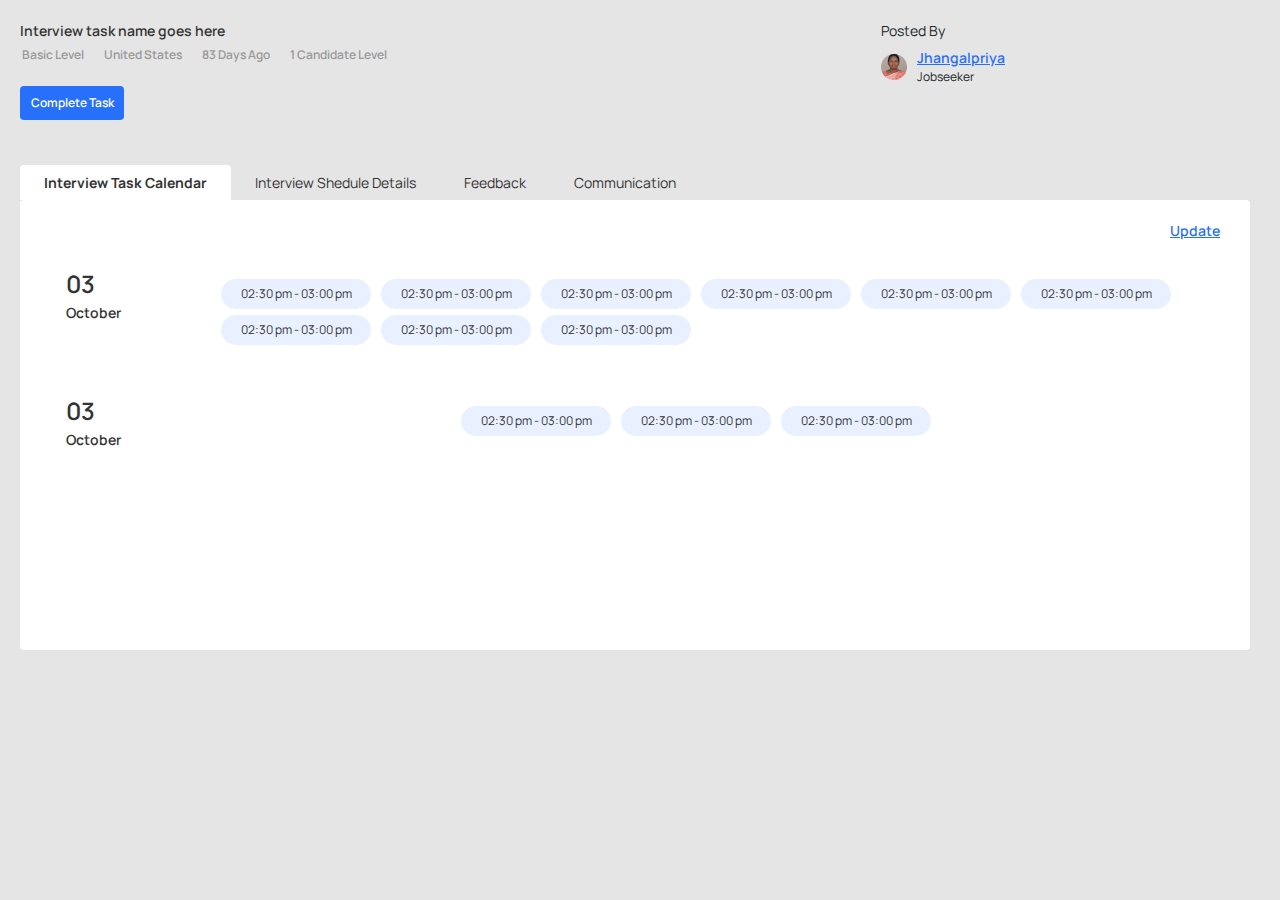
<file: index.html>
<!DOCTYPE html>
<html lang="en">

<head>
    <meta charset="UTF-8">
    <meta http-equiv="X-UA-Compatible" content="IE=edge">
    <meta name="viewport" content="width=device-width, initial-scale=1.0">
    <title>Interview Task</title>
    <link rel="stylesheet" href="https://use.fontawesome.com/releases/v5.15.4/css/all.css"
        integrity="sha384-DyZ88mC6Up2uqS4h/KRgHuoeGwBcD4Ng9SiP4dIRy0EXTlnuz47vAwmeGwVChigm" crossorigin="anonymous">
    <link rel="preconnect" href="https://fonts.googleapis.com">
    <link rel="preconnect" href="https://fonts.gstatic.com" crossorigin>
    <link href="https://fonts.googleapis.com/css2?family=Manrope:wght@200;300;400;500;600;700;800&display=swap"
        rel="stylesheet">
    <link rel="stylesheet" href="https://maxcdn.bootstrapcdn.com/bootstrap/4.0.0/css/bootstrap.min.css"
        integrity="sha384-Gn5384xqQ1aoWXA+058RXPxPg6fy4IWvTNh0E263XmFcJlSAwiGgFAW/dAiS6JXm" crossorigin="anonymous">
    <link rel="stylesheet" href="style.css">
</head>

<body>
    <div class="side"></div>
    <div class="main">
        <div class="taskIntro">
            <div class="taskName">Interview task name goes here</div>
            <ul class="taskItems">
                <li>
                    <i class="fas fa-pound-sign"></i>&nbsp;Basic Level
                </li>
                <li>
                    <i class="fas fa-map-marker-alt"></i>&nbsp;United States
                </li>
                <li>
                    <i class="fas fa-clock"></i>&nbsp;83 Days Ago
                </li>
                <li>
                    <i class="fas fa-user"></i>&nbsp;1 Candidate Level
                </li>
            </ul>
        </div>
        <div class="taskPosted">
            <div class='postHead'>Posted By</div>
            <div class="taskPosterProfile">
                <img class="profileImage" src="./image 7.png" alt="image">
                <div>
                    <div class="profileName">Jhangalpriya</div>
                    <div class="profileWork">Jobseeker</div>
                </div>
            </div>
        </div>
        <div class="taskCompletebtn">
            <button class="taskButton">
                Complete Task
            </button>
        </div>
        <div class="taskBody">
            <div class="scrool">

                <ul class="taskTabHead">
                    <li data-tab-target="#tab-1" class="taskTabItem active">Interview Task Calendar</li>
                    <li data-tab-target="#tab-2" class="taskTabItem">Interview Shedule Details</li>
                    <li data-tab-target="#tab-3" class="taskTabItem">Feedback</li>
                    <li data-tab-target="#tab-4" class="taskTabItem">Communication</li>
                </ul>
            </div>
            <div class="taskTabContent">

                <div class="tabContent active calander" id="tab-1" data-tab-content>
                    <a class="taskUpdateButton">Update</a>
                    <ul class="calendarList">
                        <li class="calendarItem">
                            <div class="calendarItemDate">
                                <div class="date">03</div>
                                <div class="month">October</div>
                            </div>
                            <ul class="calendarItemShedule">
                                <li class="sheduleTime">02:30 pm - 03:00 pm</li>
                                <li class="sheduleTime">02:30 pm - 03:00 pm</li>
                                <li class="sheduleTime">02:30 pm - 03:00 pm</li>
                                <li class="sheduleTime">02:30 pm - 03:00 pm</li>
                                <li class="sheduleTime">02:30 pm - 03:00 pm</li>
                                <li class="sheduleTime">02:30 pm - 03:00 pm</li>
                                <li class="sheduleTime">02:30 pm - 03:00 pm</li>
                                <li class="sheduleTime">02:30 pm - 03:00 pm</li>
                                <li class="sheduleTime">02:30 pm - 03:00 pm</li>
                            </ul>
                        </li>
                        <li class="calendarItem">
                            <div class="calendarItemDate">
                                <div class="date">03</div>
                                <div class="month">October</div>
                            </div>
                            <ul class="calendarItemShedule">
                                <li class="sheduleTime">02:30 pm - 03:00 pm</li>
                                <li class="sheduleTime">02:30 pm - 03:00 pm</li>
                                <li class="sheduleTime">02:30 pm - 03:00 pm</li>
                            </ul>
                        </li>
                    </ul>
                </div>

                <div class="tabContent shedule" id="tab-2" data-tab-content>
                    <table class="sheduleList">
                        <thead class="sheduleNav">
                            <tr>
                                <th class="sheduleNavItems">INTERVIEW SHEDULE</th>
                                <th class="sheduleNavItems">INTERVIEW</th>
                                <th class="sheduleNavItems">ACTION</th>
                            </tr>
                        </thead>
                        <tbody class="sheduleListItems">

                            <tr>
                                <td class="sheduleListComponents">
                                    <div class="sheduleItemDate">
                                        <div class="date">03</div>
                                        <div class="month">October</div>
                                    </div>
                                    <div class="sheduleTime">
                                        02:30 pm - 03:00 pm
                                    </div>
                                </td>
                                <td class="sheduleListComponents">
                                    <div class="completed">
                                        <i class="fas fa-check-circle"></i>&nbsp;&nbsp;Completed
                                    </div>
                                </td>
                                <td class="sheduleListComponents">
                                    <a class="feedback" href="">View Feedback</a>
                                </td>
                            </tr>

                            <tr>
                                <td class="sheduleListComponents">
                                    <div class="sheduleItemDate">
                                        <div class="date">03</div>
                                        <div class="month">October</div>
                                    </div>
                                    <div class="sheduleTime">
                                        02:30 pm - 03:00 pm
                                    </div>
                                </td>
                                <td class="sheduleListComponents">
                                    <div class="completed">
                                        <i class="fas fa-check-circle"></i>&nbsp;&nbsp;Completed
                                    </div>
                                </td>
                                <td class="sheduleListComponents">
                                    <a class="feedback" href="">View Feedback</a>
                                </td>
                            </tr>

                        </tbody>
                    </table>
                </div>

                <div class="tabContent feedback" id="tab-3" data-tab-content>
                    <div class="grid">
                        <div class="completedOn">
                            <div class="feedbackProfile">
                                <img class="feedbackProfileImage" src="./image 7.png" alt="image">&nbsp;&nbsp;&nbsp;
                                <div class="feedbackProfileName">Jhangalpriya</div>
                            </div>
                            <div class="feedbackVedio">
                                <vedio class="vedio">
                                    <source src="" type="video/mp4">
                                </vedio>
                                <div class="recommendVedio">DO YOU RECOMMEND JOBSEEKERYATI FOR SIMILAR JOB PROFILES?
                                </div>
                                <!-- <button class="yes">Yes</button> -->
                                <button class="no">No</button>
                                <div class="completedDate">Completed on 05 Jul 2021 15:55 PM</div>
                            </div>

                        </div>

                        <div class="feedbackSkills">
                            <div class="skillHead">Skills evaluated</div>
                            <div class="skillBody">
                                <div class="skillItem">
                                    <div class="skillItemName">Algorithms</div>
                                    <div class="skillItemBar">
                                        <div class="successbar" style="width: 100%;"></div>
                                    </div>
                                    <div class="skillItemPercent">100%</div>
                                </div>
                                <div class="skillItem">
                                    <div class="skillItemName">Machine Learning</div>
                                    <div class="skillItemBar">
                                        <div class="successbar" style="width: 63%;"></div>
                                    </div>
                                    <div class="skillItemPercent">63%</div>
                                </div>
                            </div>
                        </div>

                        <div class="feedbackRecommendations">
                            <div class="recommendationHead">
                                Overall Impression & Recommendations (This section is visible to prospective employers)
                            </div>
                            <div class="recommendationBody">
                                <div class="recommendationItems">
                                    Recommendation 1
                                </div>
                            </div>
                        </div>

                        <div class="feedbackFeedback">
                            <div class="feedbackHead">
                                One to one feedback (visible to JobseekerYati only)
                            </div>
                            <div class="feedbackBody">
                                <div class="feedbackItems">
                                    Feedback 1
                                </div>
                            </div>
                        </div>
                    </div>
                    <div class="grid">
                        <div class="completedOn">
                            <div class="feedbackProfile">
                                <img class="feedbackProfileImage" src="./image 7.png" alt="image">&nbsp;&nbsp;&nbsp;
                                <div class="feedbackProfileName">Jhangalpriya</div>
                            </div>
                            <div class="feedbackVedio">
                                <vedio class="vedio">
                                    <source src="" type="video/mp4">
                                </vedio>
                                <div class="recommendVedio">DO YOU RECOMMEND JOBSEEKERYATI FOR SIMILAR JOB PROFILES?
                                </div>
                                <!-- <button class="yes">Yes</button> -->
                                <button class="no">No</button>
                                <div class="completedDate">Completed on 05 Jul 2021 15:55 PM</div>
                            </div>

                        </div>

                        <div class="feedbackSkills">
                            <div class="skillHead">Skills evaluated</div>
                            <div class="skillBody">
                                <div class="skillItem">
                                    <div class="skillItemName">Algorithms</div>
                                    <div class="skillItemBar">
                                        <div class="successbar" style="width: 100%;"></div>
                                    </div>
                                    <div class="skillItemPercent">100%</div>
                                </div>
                                <div class="skillItem">
                                    <div class="skillItemName">Machine Learning</div>
                                    <div class="skillItemBar">
                                        <div class="successbar" style="width: 63%;"></div>
                                    </div>
                                    <div class="skillItemPercent">63%</div>
                                </div>
                            </div>
                        </div>

                        <div class="feedbackRecommendations">
                            <div class="recommendationHead">
                                Overall Impression & Recommendations (This section is visible to prospective employers)
                            </div>
                            <div class="recommendationBody">
                                <div class="recommendationItems">
                                    Recommendation 1
                                </div>
                            </div>
                        </div>

                        <div class="feedbackFeedback">
                            <div class="feedbackHead">
                                One to one feedback (visible to JobseekerYati only)
                            </div>
                            <div class="feedbackBody">
                                <div class="feedbackItems">
                                    Feedback 1
                                </div>
                            </div>
                        </div>
                    </div>

                </div>

                <div class="tabContent" id="tab-4" data-tab-content>4</div>

            </div>
        </div>
    </div>

    <script src="script.js"></script>



</body>


</html>
</file>
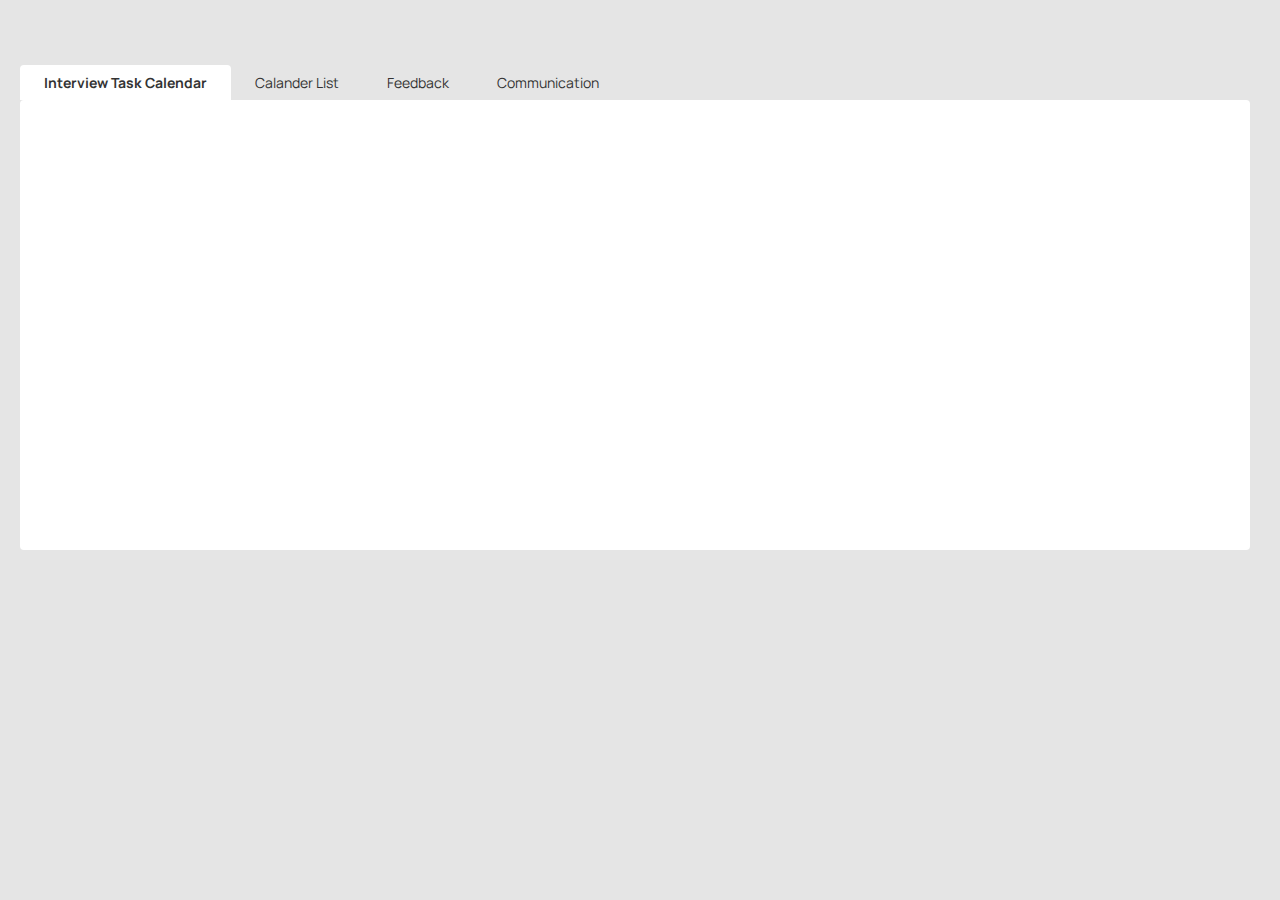
<file: calender.html>
<!DOCTYPE html>
<html lang="en">

<head>
    <meta charset="UTF-8">
    <meta http-equiv="X-UA-Compatible" content="IE=edge">
    <meta name="viewport" content="width=device-width, initial-scale=1.0">
    <title>Interview Task</title>
    <link rel="stylesheet" href="https://use.fontawesome.com/releases/v5.15.4/css/all.css"
        integrity="sha384-DyZ88mC6Up2uqS4h/KRgHuoeGwBcD4Ng9SiP4dIRy0EXTlnuz47vAwmeGwVChigm" crossorigin="anonymous">
    <link rel="preconnect" href="https://fonts.googleapis.com">
    <link rel="preconnect" href="https://fonts.gstatic.com" crossorigin>
    <link href="https://fonts.googleapis.com/css2?family=Manrope:wght@200;300;400;500;600;700;800&display=swap"
        rel="stylesheet">
    <link rel="stylesheet" href="https://maxcdn.bootstrapcdn.com/bootstrap/4.0.0/css/bootstrap.min.css"
        integrity="sha384-Gn5384xqQ1aoWXA+058RXPxPg6fy4IWvTNh0E263XmFcJlSAwiGgFAW/dAiS6JXm" crossorigin="anonymous">
    <link rel="stylesheet" href="style.css">
</head>

<body>
    <div class="side"></div>
    <div class="main">



        <div class="taskBody">
            <div class="scrool">

                <ul class="taskTabHead">
                    <li data-tab-target="#tab-1" class="taskTabItem active">Interview Task Calendar</li>
                    <li data-tab-target="#tab-2" class="taskTabItem">Calander List</li>
                    <li data-tab-target="#tab-3" class="taskTabItem">Feedback</li>
                    <li data-tab-target="#tab-4" class="taskTabItem">Communication</li>
                </ul>
            </div>
            <div class="taskTabContent sheduleCal">

                <div class="tabContent active calander" id="tab-1" data-tab-content>

                </div>

                <div class="tabContent shedule " id="tab-2" data-tab-content>
                    <table class="sheduleList">
                        <thead class="sheduleNav newStyleTableHead">
                            <tr>
                                <th style="width: auto;" class="sheduleNavItems">NAME</th>
                                <th class="sheduleNavItems">EXPERIENCE</th>
                                <th class="sheduleNavItems">RESUME</th>
                                <th class="sheduleNavItems">INTERVIEW SHEDULE</th>
                                <th class="sheduleNavItems">INTERVIEW</th>
                                <th class="sheduleNavItems">ACTION</th>
                            </tr>
                        </thead>
                        <tbody class="sheduleListItems newStyleTableBody1">

                            <tr classname="newStyleTableBody">
                                <td class="sheduleListComponents">
                                    Jhone Doe
                                </td>
                                <td class="sheduleListComponents">
                                    5
                                </td>
                                <td class="sheduleListComponents">
                                    <a class="eye" href=""><i class="fas fa-eye"></i></a>
                                </td>
                                <td class="sheduleListComponents">
                                    <div class="sheduleTime">
                                        02:30 pm - 03:00 pm
                                    </div>
                                </td>
                                <td class="sheduleListComponents">
                                    <div class="completed">
                                        <i class="fas fa-check-circle"></i>&nbsp;&nbsp;Completed
                                    </div>
                                </td>
                                <td class="sheduleListComponents">
                                    <a class="feedback" href="">View Feedback</a>
                                </td>
                            </tr>
                        </tbody>
                        <div class="newStyleTableBody2">


                            <div class="sheduleListComponents">
                                Jhone Doe
                            </div>
                            <div class="sheduleListComponents">
                                5
                            </div>
                            <div class="sheduleListComponents">
                                <a class="eye" href=""><i class="fas fa-eye"></i></a>
                            </div>
                            <div class="sheduleListComponents">
                                <div class="sheduleTime">
                                    02:30 pm - 03:00 pm
                                </div>
                            </div>
                            <div class="sheduleListComponents">
                                <div class="completed">
                                    <i class="fas fa-check-circle"></i>&nbsp;&nbsp;Completed
                                </div>
                            </div>
                            <div class="sheduleListComponents">
                                <a class="feedback" href="">View Feedback</a>
                            </div>




                        </div>
                    </table>
                </div>

                <div class="tabContent feedback" id="tab-3" data-tab-content>


                </div>

                <div class="tabContent" id="tab-4" data-tab-content>4</div>

            </div>
        </div>
    </div>

    <script src="script.js"></script>



</body>


</html>
</file>
<file: style.css>
body {
  margin: 0;
  padding: 0;
  background: #e5e5e5;
  display: -ms-grid;
  display: grid;
  font-family: "Manrope", sans-serif;
}

body .main {
  display: -ms-grid;
  display: grid;
  -ms-grid-columns: 70% 30%;
      grid-template-columns: 70% 30%;
  padding: 20px 30px 20px 20px;
}

body .main .taskIntro .taskName {
  font-weight: 600;
  font-size: 14px;
  color: #333;
}

body .main .taskIntro .taskItems {
  list-style-type: none;
  display: -webkit-box;
  display: -ms-flexbox;
  display: flex;
  margin: 5px 0;
  padding: 0;
}

body .main .taskIntro .taskItems li {
  font-size: 12px;
  font-weight: 600;
  padding: 0 18px 0 0;
  color: #999999;
}

body .main .taskIntro .taskItems li > i {
  color: #000;
}

body .main .taskPosted .postHead {
  font-size: 14px;
  margin-bottom: 6px;
}

body .main .taskPosted .taskPosterProfile {
  display: -webkit-box;
  display: -ms-flexbox;
  display: flex;
  -webkit-box-align: center;
      -ms-flex-align: center;
          align-items: center;
}

body .main .taskPosted .taskPosterProfile .profileImage {
  width: 26px;
  height: 26px;
  margin: 0 10px 0 0;
}

body .main .taskPosted .taskPosterProfile .profileName {
  font-size: 14px;
  font-weight: 600;
  color: #2770fb;
  text-decoration: underline;
}

body .main .taskPosted .taskPosterProfile .profileWork {
  font-size: 12px;
}

body .main .taskCompletebtn {
  grid-column: 1/-1;
}

body .main .taskCompletebtn .taskButton {
  width: 104px;
  height: 34px;
  background: #2770fb;
  color: white;
  border-radius: 4px;
  font-size: 12px;
  font-weight: 600;
  -webkit-transition: all 0.2s ease-in-out;
  transition: all 0.2s ease-in-out;
  border: none;
}

body .main .taskCompletebtn .taskButton:hover {
  background: #053fac;
  cursor: pointer;
}

body .main .taskCompletebtn .taskButton:active {
  background: #001c4e;
}

body .main .taskBody {
  margin-top: 45px;
  grid-column: 1/-1;
}

body .main .taskBody .taskTabHead {
  display: -webkit-box;
  display: -ms-flexbox;
  display: flex;
  list-style-type: none;
  font-size: 14px;
  color: #333333;
  padding: 0;
  margin: 0;
}

body .main .taskBody .taskTabHead .taskTabItem {
  padding: 7px 24px;
  -webkit-transition: all 0.1s linear;
  transition: all 0.1s linear;
  border-radius: 4px 4px 0 0;
}

body .main .taskBody .taskTabHead .taskTabItem:hover {
  cursor: pointer;
  background: whitesmoke;
}

body .main .taskBody .taskTabHead .active {
  -webkit-transition: all 0.1s ease-in;
  transition: all 0.1s ease-in;
  background: #fff;
  color: #333333;
  font-weight: 700;
}

body .main .taskBody .taskTabContent {
  background: #fff;
  border-radius: 4px;
  min-height: 50vh;
}

body .main .taskBody .taskTabContent .calander {
  padding: 20px 30px;
}

body .main .taskBody .taskTabContent .calander .taskUpdateButton {
  display: block;
  text-align: right;
  font-size: 14px;
  font-weight: 600;
  -webkit-text-decoration-line: underline;
          text-decoration-line: underline;
  color: #2770fb;
  width: 50px;
  margin-left: auto;
  -webkit-transition: all 0.2s ease-in-out;
  transition: all 0.2s ease-in-out;
}

body .main .taskBody .taskTabContent .calander .taskUpdateButton:hover {
  cursor: pointer;
  color: #053fac;
}

body .main .taskBody .taskTabContent .calander .taskUpdateButton:active {
  color: #001c4e;
}

body .main .taskBody .taskTabContent .calander .calendarList {
  margin: 25px 0 0 0;
  padding: 0 0 0 16px;
  list-style-type: none;
}

body .main .taskBody .taskTabContent .calander .calendarList .calendarItem {
  margin: 0 0 35px 0;
  display: -webkit-box;
  display: -ms-flexbox;
  display: flex;
}

body .main .taskBody .taskTabContent .calander .calendarList .calendarItem .calendarItemDate {
  color: #333333;
  font-weight: 600;
}

body .main .taskBody .taskTabContent .calander .calendarList .calendarItem .calendarItemDate .date {
  font-size: 24px;
}

body .main .taskBody .taskTabContent .calander .calendarList .calendarItem .calendarItemDate .month {
  font-size: 14px;
}

body .main .taskBody .taskTabContent .calander .calendarList .calendarItemShedule {
  margin: 0 0 0 51px;
  padding: 10px 24px;
  width: 100%;
  display: -ms-grid;
  display: grid;
  -ms-grid-columns: (160px)[auto-fit];
      grid-template-columns: repeat(auto-fit, 160px);
  -webkit-box-pack: center;
      -ms-flex-pack: center;
          justify-content: center;
}

body .main .taskBody .taskTabContent .calander .calendarList .calendarItemShedule .sheduleTime {
  display: -webkit-inline-box;
  display: -ms-inline-flexbox;
  display: inline-flex;
  -webkit-box-pack: center;
      -ms-flex-pack: center;
          justify-content: center;
  -webkit-box-align: center;
      -ms-flex-align: center;
          align-items: center;
  font-size: 12px;
  color: #333333;
  background: rgba(39, 112, 251, 0.1);
  border-radius: 84px;
  width: 150px;
  height: 30px;
  margin: 3px 5px;
  color: #333333;
}

body .main .taskBody .taskTabContent .shedule .sheduleList {
  width: 100%;
}

body .main .taskBody .taskTabContent .shedule .sheduleList .sheduleNav {
  border-bottom: 1px solid #cccccc;
}

body .main .taskBody .taskTabContent .shedule .sheduleList .sheduleNav .sheduleNavItems {
  padding: 10px 0;
  font-size: 14px;
  color: #333333;
  text-align: center;
}

body .main .taskBody .taskTabContent .shedule .sheduleList .sheduleNav .sheduleNavItems:nth-child(1) {
  padding-left: 30px;
  text-align: left;
  width: 33%;
}

body .main .taskBody .taskTabContent .shedule .sheduleList .sheduleListItems .sheduleListComponents {
  margin: 10px 0;
  text-align: center;
}

body .main .taskBody .taskTabContent .shedule .sheduleList .sheduleListItems .sheduleListComponents:nth-child(1) {
  padding-left: 30px;
  text-align: left;
  display: -webkit-box;
  display: -ms-flexbox;
  display: flex;
  -webkit-box-align: center;
      -ms-flex-align: center;
          align-items: center;
  -webkit-box-pack: start;
      -ms-flex-pack: start;
          justify-content: start;
}

body .main .taskBody .taskTabContent .shedule .sheduleList .sheduleListItems .sheduleListComponents .sheduleItemDate {
  color: #333333;
  font-weight: 600;
}

body .main .taskBody .taskTabContent .shedule .sheduleList .sheduleListItems .sheduleListComponents .sheduleItemDate .date {
  font-size: 24px;
}

body .main .taskBody .taskTabContent .shedule .sheduleList .sheduleListItems .sheduleListComponents .sheduleItemDate .month {
  font-size: 14px;
}

body .main .taskBody .taskTabContent .shedule .sheduleList .sheduleListItems .sheduleListComponents .sheduleTime {
  display: -webkit-inline-box;
  display: -ms-inline-flexbox;
  display: inline-flex;
  -webkit-box-pack: center;
      -ms-flex-pack: center;
          justify-content: center;
  -webkit-box-align: center;
      -ms-flex-align: center;
          align-items: center;
  font-size: 12px;
  color: #333333;
  background: rgba(39, 112, 251, 0.1);
  border-radius: 84px;
  width: 150px;
  height: 30px;
  margin: 0 0 0 21px;
  color: #333333;
}

body .main .taskBody .taskTabContent .shedule .sheduleList .sheduleListItems .sheduleListComponents .completed {
  width: 100px;
  height: 32px;
  font-size: 12px;
  font-weight: 600;
  display: -webkit-inline-box;
  display: -ms-inline-flexbox;
  display: inline-flex;
  -webkit-box-align: center;
      -ms-flex-align: center;
          align-items: center;
  -webkit-box-pack: center;
      -ms-flex-pack: center;
          justify-content: center;
  color: #038300;
  background: rgba(3, 131, 0, 0.1);
  border-radius: 4px;
}

body .main .taskBody .taskTabContent .shedule .sheduleList .sheduleListItems .sheduleListComponents .feedback {
  font-weight: 600;
  font-size: 14px;
  color: #2770fb;
  text-decoration: underline;
}

body .main .taskBody .taskTabContent .shedule .sheduleList .sheduleListItems .sheduleListComponents .feedback:hover {
  cursor: pointer;
  color: #053fac;
}

body .main .taskBody .taskTabContent .shedule .sheduleList .sheduleListItems .sheduleListComponents .feedback:active {
  color: #001c4e;
}

body .main .taskBody .taskTabContent .feedback {
  padding: 20px;
}

body .main .taskBody .taskTabContent .feedback .grid {
  display: -ms-grid;
  display: grid;
  -ms-grid-columns: 1fr 1fr;
      grid-template-columns: 1fr 1fr;
  margin-bottom: 30px;
  border-bottom: 1px solid #8d8b8b;
}

body .main .taskBody .taskTabContent .feedback .grid:last-child {
  border-bottom: none;
}

body .main .taskBody .taskTabContent .feedback .grid .completedOn {
  padding: 0 10px;
}

body .main .taskBody .taskTabContent .feedback .grid .completedOn .feedbackProfile {
  display: -webkit-box;
  display: -ms-flexbox;
  display: flex;
  -webkit-box-align: center;
      -ms-flex-align: center;
          align-items: center;
  margin-bottom: 8px;
}

body .main .taskBody .taskTabContent .feedback .grid .completedOn .feedbackProfile .feedbackProfileImage {
  width: 26px;
  height: 26px;
  border-radius: 50%;
}

body .main .taskBody .taskTabContent .feedback .grid .completedOn .feedbackProfile .feedbackProfileName {
  font-weight: bold;
  font-size: 14px;
  color: #333333;
}

body .main .taskBody .taskTabContent .feedback .grid .completedOn .feedbackVedio {
  background: #eeeeee;
  padding: 15px;
}

body .main .taskBody .taskTabContent .feedback .grid .completedOn .feedbackVedio .vedio {
  display: inline-block;
  width: 176px;
  height: 104px;
}

body .main .taskBody .taskTabContent .feedback .grid .completedOn .feedbackVedio .recommendVedio {
  font-size: 12px;
  color: #333333;
}

body .main .taskBody .taskTabContent .feedback .grid .completedOn .feedbackVedio .yes,
body .main .taskBody .taskTabContent .feedback .grid .completedOn .feedbackVedio .no {
  margin: 6px 0;
  width: 85px;
  height: 34px;
  display: -webkit-box;
  display: -ms-flexbox;
  display: flex;
  -webkit-box-pack: center;
      -ms-flex-pack: center;
          justify-content: center;
  -webkit-box-align: center;
      -ms-flex-align: center;
          align-items: center;
  font-size: 12px;
  color: #ffffff;
  border: none;
  border-radius: 4px;
  -webkit-transition: all 0.2s linear;
  transition: all 0.2s linear;
}

body .main .taskBody .taskTabContent .feedback .grid .completedOn .feedbackVedio .no {
  background: #bb0000;
}

body .main .taskBody .taskTabContent .feedback .grid .completedOn .feedbackVedio .no:hover {
  background: #d60808;
  cursor: pointer;
}

body .main .taskBody .taskTabContent .feedback .grid .completedOn .feedbackVedio .no:active {
  background: #6d0606;
}

body .main .taskBody .taskTabContent .feedback .grid .completedOn .feedbackVedio .yes {
  background: green;
}

body .main .taskBody .taskTabContent .feedback .grid .completedOn .feedbackVedio .yes:hover {
  cursor: pointer;
  background: #05a205;
}

body .main .taskBody .taskTabContent .feedback .grid .completedOn .feedbackVedio .yes:active {
  background: #014b01;
}

body .main .taskBody .taskTabContent .feedback .grid .completedOn .feedbackVedio .completedDate {
  font-size: 10px;
  color: #333333;
}

body .main .taskBody .taskTabContent .feedback .grid .feedbackSkills {
  padding: 0 10px;
}

body .main .taskBody .taskTabContent .feedback .grid .feedbackSkills .skillHead {
  font-weight: bold;
  font-size: 14px;
  color: #333333;
}

body .main .taskBody .taskTabContent .feedback .grid .feedbackSkills .skillBody {
  padding: 10px;
}

body .main .taskBody .taskTabContent .feedback .grid .feedbackSkills .skillBody .skillItem {
  margin: 5px 0;
}

body .main .taskBody .taskTabContent .feedback .grid .feedbackSkills .skillBody .skillItem .skillItemName,
body .main .taskBody .taskTabContent .feedback .grid .feedbackSkills .skillBody .skillItem .skillItemPercent {
  font-size: 12px;
  color: #333333;
}

body .main .taskBody .taskTabContent .feedback .grid .feedbackSkills .skillBody .skillItem .skillItemBar {
  width: 163px;
  height: 4px;
}

body .main .taskBody .taskTabContent .feedback .grid .feedbackSkills .skillBody .skillItem .skillItemBar .successbar {
  height: 4px;
  background: #2770fb;
  border-radius: 4px;
}

body .main .taskBody .taskTabContent .feedback .grid .feedbackRecommendations,
body .main .taskBody .taskTabContent .feedback .grid .feedbackFeedback {
  padding: 0 10px;
  margin-top: 14px;
}

body .main .taskBody .taskTabContent .feedback .grid .feedbackRecommendations .recommendationHead,
body .main .taskBody .taskTabContent .feedback .grid .feedbackRecommendations .feedbackHead,
body .main .taskBody .taskTabContent .feedback .grid .feedbackFeedback .recommendationHead,
body .main .taskBody .taskTabContent .feedback .grid .feedbackFeedback .feedbackHead {
  font-size: 14px;
  color: #333333;
}

body .main .taskBody .taskTabContent .feedback .grid .feedbackRecommendations .recommendationBody,
body .main .taskBody .taskTabContent .feedback .grid .feedbackRecommendations .feedbackBody,
body .main .taskBody .taskTabContent .feedback .grid .feedbackFeedback .recommendationBody,
body .main .taskBody .taskTabContent .feedback .grid .feedbackFeedback .feedbackBody {
  padding: 6px 0px;
}

body .main .taskBody .taskTabContent .feedback .grid .feedbackRecommendations .recommendationBody .recommendationItems,
body .main .taskBody .taskTabContent .feedback .grid .feedbackRecommendations .recommendationBody .feedbackItems,
body .main .taskBody .taskTabContent .feedback .grid .feedbackRecommendations .feedbackBody .recommendationItems,
body .main .taskBody .taskTabContent .feedback .grid .feedbackRecommendations .feedbackBody .feedbackItems,
body .main .taskBody .taskTabContent .feedback .grid .feedbackFeedback .recommendationBody .recommendationItems,
body .main .taskBody .taskTabContent .feedback .grid .feedbackFeedback .recommendationBody .feedbackItems,
body .main .taskBody .taskTabContent .feedback .grid .feedbackFeedback .feedbackBody .recommendationItems,
body .main .taskBody .taskTabContent .feedback .grid .feedbackFeedback .feedbackBody .feedbackItems {
  margin: 0 0 10px 0;
  padding: 6px 10px;
  font-size: 12px;
  color: #333333;
  width: 95%;
  min-height: 60px;
  border: 1px solid #cccccc;
  border-radius: 4px;
}

[data-tab-content] {
  display: none;
}

.active[data-tab-content] {
  display: block;
}

.eye {
  display: inline-block;
  border: 2px solid #007bff;
  padding: 1px 8px;
  border-radius: 10px;
}

.newStyleTableBody2 {
  display: none;
}

@media all and (max-width: 800px) {
  body .main {
    -ms-grid-columns: 1fr;
        grid-template-columns: 1fr;
  }
  body .main .taskIntro .taskItems {
    display: -ms-grid;
    display: grid;
    -ms-grid-columns: (minmax(150px, 1fr))[auto-fit];
        grid-template-columns: repeat(auto-fit, minmax(150px, 1fr));
  }
  body .main .taskPosted {
    margin: 12px 0 15px 0;
  }
  body .main .taskBody .scrool {
    width: 100%;
    overflow-x: scroll;
  }
  body .main .taskBody .taskTabHead {
    width: 180%;
  }
  body .main .taskBody .taskTabHead .taskTabItem {
    width: 25%;
    text-align: center;
    padding: 7px 0px;
  }
  body .main .taskBody .taskTabContent .calander .calendarList .calendarItemShedule {
    margin: 0 0 0 0;
    padding: 0px 0px;
  }
  body .main .taskBody .taskTabContent .shedule .sheduleList .sheduleNav .sheduleNavItems {
    font-size: 12px;
  }
  body .main .taskBody .taskTabContent .shedule .sheduleList .sheduleNav .sheduleNavItems:nth-child(1) {
    padding-left: 0px;
    text-align: center;
  }
  body .main .taskBody .taskTabContent .shedule .sheduleList .sheduleListItems .sheduleListComponents:nth-child(1) {
    padding-left: 0px;
    text-align: center;
    display: -webkit-box;
    display: -ms-flexbox;
    display: flex;
    -webkit-box-orient: vertical;
    -webkit-box-direction: normal;
        -ms-flex-direction: column;
            flex-direction: column;
    -webkit-box-align: center;
        -ms-flex-align: center;
            align-items: center;
  }
  body .main .taskBody .taskTabContent .shedule .sheduleList .sheduleListItems .sheduleListComponents .sheduleItemDate {
    margin-bottom: 5px;
  }
  body .main .taskBody .taskTabContent .shedule .sheduleList .sheduleListItems .sheduleListComponents .sheduleItemDate .date {
    font-size: 18px;
  }
  body .main .taskBody .taskTabContent .shedule .sheduleList .sheduleListItems .sheduleListComponents .sheduleItemDate .month {
    font-size: 12px;
  }
  body .main .taskBody .taskTabContent .shedule .sheduleList .sheduleListItems .sheduleListComponents .sheduleTime {
    font-size: 10px;
    width: 120px;
    height: 24px;
  }
  body .main .taskBody .taskTabContent .shedule .sheduleList .sheduleListItems .sheduleListComponents .completed {
    width: 80px;
    height: 27px;
    font-size: 10px;
  }
  body .main .taskBody .taskTabContent .shedule .sheduleList .sheduleListItems .sheduleListComponents .feedback {
    font-size: 12px;
  }
  body .main .taskBody .taskTabContent .feedback .grid {
    -ms-grid-columns: 1fr;
        grid-template-columns: 1fr;
  }
  body .main .taskBody .taskTabContent .feedback .grid .completedOn {
    margin-bottom: 16px;
  }
  body .main .taskBody .taskTabContent .feedback .grid .feedbackRecommendations,
  body .main .taskBody .taskTabContent .feedback .grid .feedbackFeedback {
    margin-top: 0;
  }
}

@media all and (max-width: 520px) {
  body .main {
    -ms-grid-columns: 1fr;
        grid-template-columns: 1fr;
  }
  body .main .taskIntro .taskItems {
    display: -ms-grid;
    display: grid;
    -ms-grid-columns: (minmax(150px, 1fr))[auto-fit];
        grid-template-columns: repeat(auto-fit, minmax(150px, 1fr));
  }
  body .main .taskPosted {
    margin: 12px 0 15px 0;
  }
  body .main .taskBody .scrool {
    width: 100%;
    overflow-x: scroll;
  }
  body .main .taskBody .taskTabHead {
    width: 360%;
  }
  body .main .taskBody .taskTabHead .taskTabItem {
    width: 25%;
    text-align: center;
    padding: 7px 0px;
  }
  body .main .taskBody .taskTabContent .calander .calendarList .calendarItem .calendarItemDate .date {
    font-size: 18px;
  }
  body .main .taskBody .taskTabContent .calander .calendarList .calendarItem .calendarItemDate .month {
    font-size: 12px;
  }
  body .main .taskBody .taskTabContent .calander .calendarList .calendarItemShedule .sheduleTime {
    font-size: 10px;
    width: 120px;
    height: 24px;
  }
}

@media all and (max-width: 620px) {
  .sheduleCal {
    padding-top: 14px;
  }
  .newStyleTableHead {
    display: none !important;
  }
  .newStyleTableBody1 {
    display: none;
  }
  .newStyleTableBody2 {
    display: -ms-grid;
    display: grid;
    -ms-grid-columns: 1fr 1fr 1fr;
        grid-template-columns: 1fr 1fr 1fr;
    width: 90%;
    margin: 7px auto;
    -webkit-box-shadow: 0px 0.1px 5.3px rgba(0, 0, 0, 0.089), 0px 0.2px 17.9px rgba(0, 0, 0, 0.131), 0px 1px 80px rgba(0, 0, 0, 0.22);
            box-shadow: 0px 0.1px 5.3px rgba(0, 0, 0, 0.089), 0px 0.2px 17.9px rgba(0, 0, 0, 0.131), 0px 1px 80px rgba(0, 0, 0, 0.22);
    padding: 14px 0;
    border-radius: 6px;
  }
  .newStyleTableBody2 .sheduleListComponents {
    text-align: center;
    font-size: 10px;
  }
}
/*# sourceMappingURL=style.css.map */
</file>
